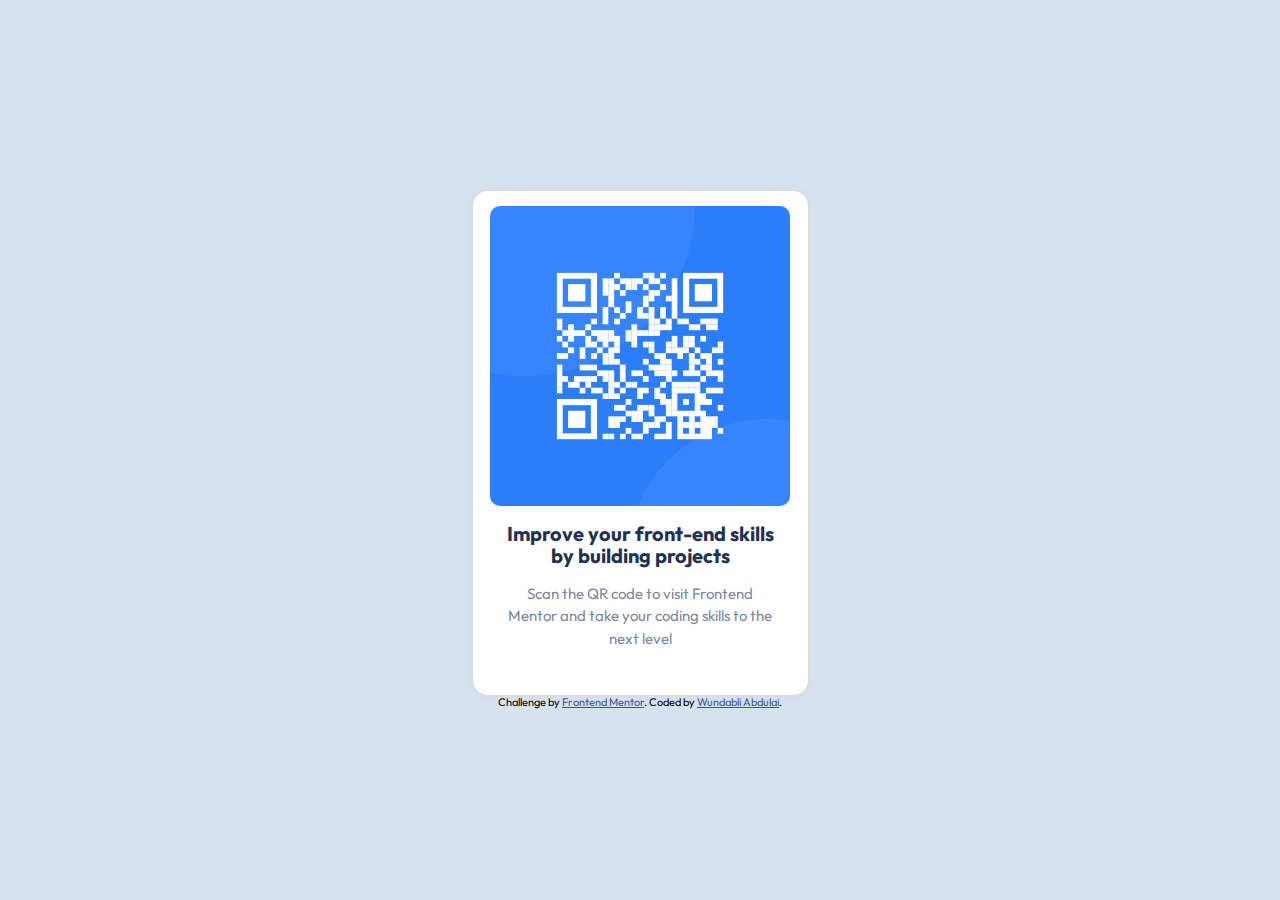
<file: index.html>
<!DOCTYPE html>
<html lang="en">
<head>
  <meta charset="UTF-8">
  <meta name="viewport" content="width=device-width, initial-scale=1.0"> <!-- displays site properly based on user's device -->

  <link rel="icon" type="image/png" sizes="32x32" href="./images/favicon-32x32.png">
  
  <title>Frontend Mentor | QR code component</title>

  <link rel="stylesheet" href="styles.css">
  <link rel="preconnect" href="https://fonts.googleapis.com">
  <link rel="preconnect" href="https://fonts.gstatic.com" crossorigin>
  <link href="https://fonts.googleapis.com/css2?family=Outfit&display=swap" rel="stylesheet">
  
</head>
<body>
  <main>
    <div class="container">
      <img src="images/image-qr-code.png" alt="qr code">
      <div class="text">
        <h1 class="text-a">Improve your front-end skills by building projects</h1>
        <p class="text-b">Scan the QR code to visit Frontend Mentor and take your coding skills to the next level</p>
      </div>
      
    </div>
    <div class="attribution">
      Challenge by <a href="https://www.frontendmentor.io?ref=challenge" target="_blank">Frontend Mentor</a>. 
      Coded by <a href="#">Wundabli Abdulai</a>.
    </div>
  </main>

  <!-- Improve your front-end skills by building projects

  Scan the QR code to visit Frontend Mentor and take your coding skills to the next level
   -->
  
</body>
</html>
</file>
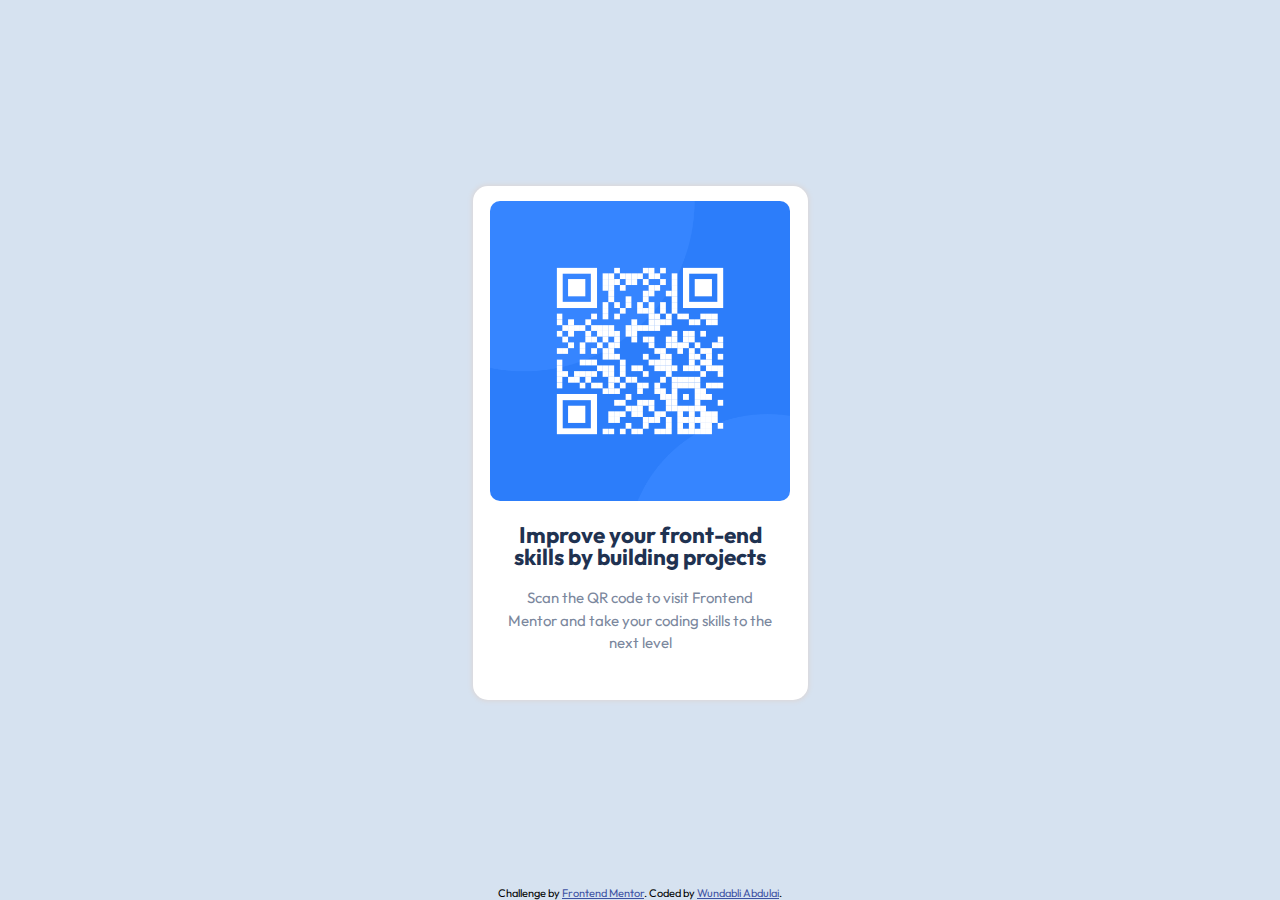
<file: qr-code-component-main/index.html>
<!DOCTYPE html>
<html lang="en">
<head>
  <meta charset="UTF-8">
  <meta name="viewport" content="width=device-width, initial-scale=1.0"> <!-- displays site properly based on user's device -->

  <link rel="icon" type="image/png" sizes="32x32" href="./images/favicon-32x32.png">
  
  <title>Frontend Mentor | QR code component</title>

  <link rel="stylesheet" href="styles.css">
  <link rel="preconnect" href="https://fonts.googleapis.com">
  <link rel="preconnect" href="https://fonts.gstatic.com" crossorigin>
  <link href="https://fonts.googleapis.com/css2?family=Outfit&display=swap" rel="stylesheet">
  
</head>
<body>
  <div class="container">
    <img src="images/image-qr-code.png">
    <div class="text">
      <h2 class="text-a">Improve your front-end skills by building projects</h2>
      <p class="text-b">Scan the QR code to visit Frontend Mentor and take your coding skills to the next level</p>
    </div>
    
  </div>
  <div class="attribution">
    Challenge by <a href="https://www.frontendmentor.io?ref=challenge" target="_blank">Frontend Mentor</a>. 
    Coded by <a href="#">Wundabli Abdulai</a>.
  </div>

  <!-- Improve your front-end skills by building projects

  Scan the QR code to visit Frontend Mentor and take your coding skills to the next level
   -->
  
</body>
</html>
</file>
<file: styles.css>
body {
    background-color: hsl(212, 45%, 89%);
    margin: 0;
    height: 100vh;
    display: flex;
    justify-content: center;
    font-family: "Outfit",sans-serif;
    flex-direction: column;
    font-size: 15px;
}

.container {
    text-align: center;
    margin:  auto;
    width: 320px;
    background-color: hsl(0, 0%, 100%);
    border-radius: 15px;
    box-shadow: 0 0 5px 0.5px rgb(220, 214, 214);
    padding: 1em 0.5em;
    padding-bottom: 2em;
}

img {
    max-width: 100%;
    width: 20em;
    border-radius: 10px;
    margin: auto;
}

.text {
    width: 18.5em;
    margin: auto;
    line-height: 1.5em;
}

.text-a {
    font-weight: 700;
    font-size: 20px;
    color: hsl(218, 44%, 22%);
}

.text-b {
    font-weight: 400;
    color: hsl(220, 15%, 55%);
}


/* @media screen and (min-width: 375px){
    .container {
        width: 320px;
    }
} */

.attribution { font-size: 11px; text-align: center; }
.attribution a { color: hsl(228, 45%, 44%); }
</file>
<file: qr-code-component-main/styles.css>
body {
    background-color: hsl(212, 45%, 89%);
    margin: 0;
    height: 100vh;
    display: flex;
    justify-content: center;
    font-family: "Outfit",sans-serif;
    flex-direction: column;
    font-size: 15px;
}

.container {
    text-align: center;
    margin:  auto;
    width: 320px;
    background-color: hsl(0, 0%, 100%);
    border-radius: 15px;
    box-shadow: 0 0 5px 0.5px rgb(220, 214, 214);
    padding: 1em 0.5em;
    padding-bottom: 2em;
}

img {
    max-width: 100%;
    width: 20em;
    border-radius: 10px;
    margin: auto;
}

.text {
    width: 18.5em;
    margin: auto;
    line-height: 1.5em;
}

.text-a {
    font-weight: 700;
    color: hsl(218, 44%, 22%);
}

.text-b {
    font-weight: 400;
    color: hsl(220, 15%, 55%);
}


/* @media screen and (min-width: 375px){
    .container {
        width: 320px;
    }
} */

.attribution { font-size: 11px; text-align: center; }
.attribution a { color: hsl(228, 45%, 44%); }
</file>
